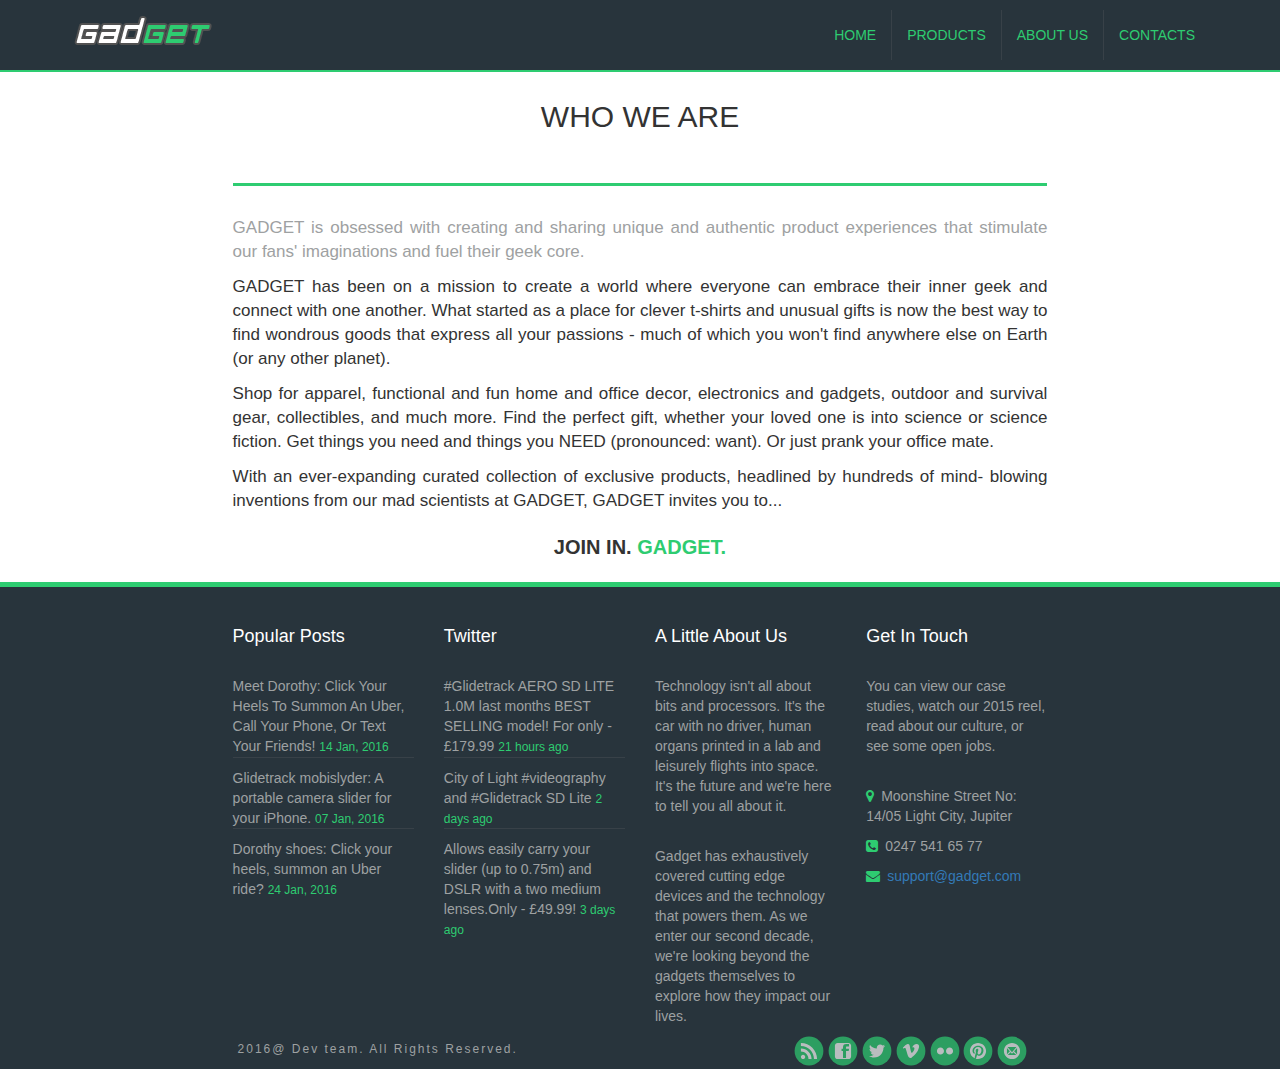
<file: aboutus.html>
<!DOCTYPE html>
<html lang="en">
<head>
	<meta charset="UTF-8">
	<title>About Us</title>
    <meta name="viewport" content="width=device-width, initial-scale=1">
	<link rel="stylesheet" href="css/styles.css">
    <link href="css/bootstrap.css" rel="stylesheet" />
    <link rel="icon" href="img/favicon.ico" type="image/x-icon"/>
    <link rel="shortcut icon" href="img/favicon.ico" type="image/x-icon"/>
    <link rel="stylesheet" href="https://maxcdn.bootstrapcdn.com/font-awesome/4.5.0/css/font-awesome.min.css">
</head>
<body>
<div class="container">
    <nav class="navbar navbar-inverse navbar-fixed-top" role="navigation" style="margin-bottom: 0px;">
        <div class="container">
            <div class="navbar-header">
                <button type="button" class="navbar-toggle collapsed" data-toggle="collapse" data-target="#navbar" aria-expanded="false"
                aria-controls="navbar">
                    <span class="sr-only">Toggle navigation</span>
                    <span class="icon-bar"></span>
                    <span class="icon-bar"></span>
                    <span class="icon-bar"></span>
                </button>
                <a class="navbar-brand" href="http://www.jssor.com/index.html"><img src="img/logo.png" alt="logo"></a>
            </div>
            <div id="navbar" class="navbar-collapse collapse">
                <ul class="nav navbar-nav navbar-right">
                    <li><a href="index.html">HOME</a></li>
                    <li><a href="products.html">PRODUCTS</a></li>
                    <li><a href="aboutus.html">ABOUT US</a></li>
                    <li><a href="contacts.html">CONTACTS</a></li>
                </ul>
            </div>
        </div>
    </nav>
</div>

<div class="container-fluid content-part">
    <div class="row aboutus2">
        <div class="inner">
            <div class="col-md-12">
                <h2><span>WHO WE ARE</span></h2>
                <p>GADGET is obsessed with creating and sharing unique and authentic product experiences that stimulate our fans' imaginations and fuel their geek core.</p>
                <p> GADGET has been on a mission to create a world where everyone can embrace their inner geek and connect with one another. What started as a place for clever t-shirts and unusual gifts is now the best way to find wondrous goods that express all your passions - much of which you won't find anywhere else on Earth (or any other planet).</p>
                <p>Shop for apparel, functional and fun home and office decor, electronics and gadgets, outdoor and survival gear, collectibles, and much more. Find the perfect gift, whether your loved one is into science or science fiction. Get things you need and things you NEED (pronounced: want). Or just prank your office mate.</p>
                <p>With an ever-expanding curated collection of exclusive products, headlined by hundreds of mind- blowing inventions from our mad scientists at GADGET, GADGET invites you to...</p>
                <p><span>JOIN IN.</span> <span>GADGET.</span></p>
             </div>
        </div>
    </div> 
    <div class="row section6 aboutus-footer">
            <div class="inner">
                <div class="col-md-3 col-sm-3 col-xs-6 lsfooter">
                    <h3>Popular Posts</h3>
                    <p>Meet Dorothy: Click Your Heels To Summon An Uber, Call Your Phone, Or Text Your Friends!
                    <span>14 Jan, 2016</span></p>
                    <p>Glidetrack mobislyder: A portable camera slider for your iPhone.
                    <span>07 Jan, 2016</span></p>
                    <p>Dorothy shoes: Click your heels, summon an Uber ride?
                    <span>24 Jan, 2016</span></p>
                </div>
                <div class="col-md-3 col-sm-3 col-xs-6 lsfooter">
                    <h3>Twitter</h3>
                    <p>#Glidetrack AERO SD LITE 1.0M last months BEST SELLING model! For only - £179.99
                    <span>21 hours ago</span></p>
                    <p>City of Light #videography and #Glidetrack SD Lite
                    <span>2 days ago</span></p>
                    <p>Allows easily carry your slider (up to 0.75m) and DSLR with a two medium lenses.Only - £49.99!
                    <span>3 days ago</span></p>
                </div>
                <div class="col-md-3 col-sm-3 col-xs-6 rsfooter">
                    <h3>A Little About Us</h3>
                    <p>Technology isn't all about bits and processors. It's the car with no driver, human organs printed in a lab and leisurely flights into space. It's the future and we're here to tell you all about it.</p>
                    <p>Gadget has exhaustively covered cutting edge devices and the technology that powers them. As we enter our second decade, we're looking beyond the gadgets themselves to explore how they impact our lives.</p>
                </div>
                <div class="col-md-3 col-sm-3 col-xs-6 rsfooter">
                    <h3>Get In Touch</h3>
                    <p>You can view our case studies, watch our 2015 reel, read about our culture, or see some open jobs.</p>
                    <p><i class="fa fa-map-marker"></i>Moonshine Street No: 14/05 Light City, Jupiter</p>
                    <p><i class="fa fa-phone-square"></i>0247 541 65 77</p>
                    <p><i class="fa fa-envelope"></i><a href="mailto:support@gadget.com" target="_top">support@gadget.com</a></p>
                </div>
            
                <div class="row last-row">
                    <div class="col-lg-5 col-md-5 col-sm-6 col-xs-6 rights-reserved">
                        <p>2016@ Dev team. All Rights Reserved.</p>
                    </div>
                    <div class="col-lg-7 col-md-7 col-sm-6 col-xs-6 icons">
                        <a href="#"><img src="svg/rss-feed.svg" alt="feed"></a>
                        <a href="#"><img src="svg/facebook-square.svg" alt="facebook"></a>
                        <a href="#"><img src="svg/twitter.svg" alt="twitter"></a>
                        <a href="#"><img src="svg/vimeo.svg" alt="vimeo"></a>
                        <a href="#"><img src="svg/flickr.svg" alt="pinterest"></a>
                        <a href="#"><img src="svg/pinterest.svg" alt="pinterest"></a>
                        <a href="#"><img src="svg/mail.svg" alt="mail"></a>
                    </div>
                </div>
            </div>
        </div>
</div>

<script src="js/jquery-1.9.1.min.js"></script>
    <script src="js/bootstrap.min.js"></script>
    <script src="js/docs.min.js"></script>
    <script src="js/ie10-viewport-bug-workaround.js"></script>
    <script type="text/javascript" src="js/jssor.slider.mini.js"></script>
    <script type="text/javascript" src="js/myslider.js"></script>
</body>
</html>
</file>
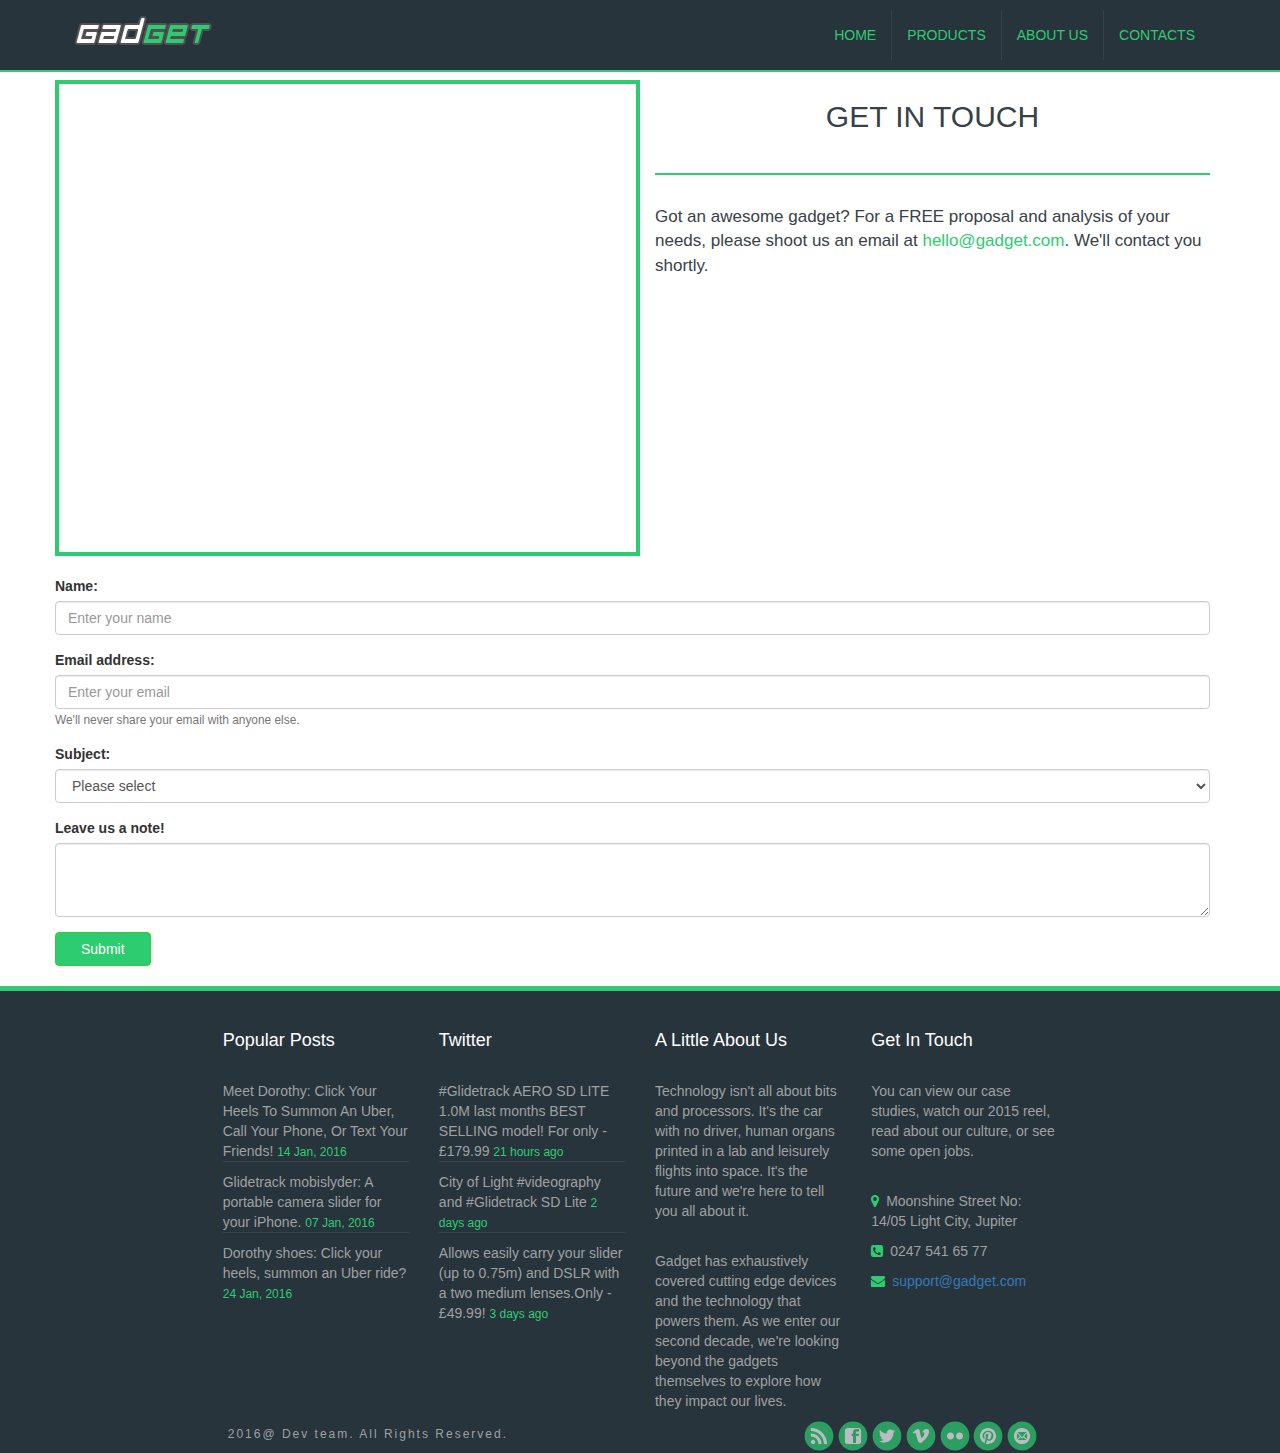
<file: contacts.html>
<!DOCTYPE html>
<html lang="en">
<head>
	<meta charset="UTF-8">
	<title>Gadget</title>
    <meta name="viewport" content="width=device-width, initial-scale=1">
	<link rel="stylesheet" href="css/styles.css">
    <link href="css/bootstrap.css" rel="stylesheet" />
     <link rel="icon" href="img/favicon.ico" type="image/x-icon"/>
    <link rel="shortcut icon" href="img/favicon.ico" type="image/x-icon"/>
    <link rel="stylesheet" href="https://maxcdn.bootstrapcdn.com/font-awesome/4.5.0/css/font-awesome.min.css">
</head>
<body>
<div class="container">
    <nav class="navbar navbar-inverse navbar-fixed-top" role="navigation" style="margin-bottom: 0px;">
        <div class="container">
            <div class="navbar-header">
                <button type="button" class="navbar-toggle collapsed" data-toggle="collapse" data-target="#navbar" aria-expanded="false"
                aria-controls="navbar">
                    <span class="sr-only">Toggle navigation</span>
                    <span class="icon-bar"></span>
                    <span class="icon-bar"></span>
                    <span class="icon-bar"></span>
                </button>
                <a class="navbar-brand" href="http://www.jssor.com/index.html"><img src="img/logo.png" alt="logo"></a>
            </div>
            <div id="navbar" class="navbar-collapse collapse">
                <ul class="nav navbar-nav navbar-right">
                    <li><a href="index.html">HOME</a></li>
                    <li><a href="products.html">PRODUCTS</a></li>
                    <li><a href="aboutus.html">ABOUT US</a></li>
                    <li><a href="contacts.html">CONTACTS</a></li>
                </ul>
            </div>
        </div>
    </nav>

</div>
<div class="container">
    <div class="row csection1">
        <div class="col-md-6 col-sm-12 col-xs-12 google-maps"> 
           <iframe src="https://www.google.com/maps/embed?pb=!1m18!1m12!1m3!1d2933.1617686192367!2d23.358289114663474!3d42.67911552288668!2m3!1f0!2f0!3f0!3m2!1i1024!2i768!4f13.1!3m3!1m2!1s0x40aa85c14513b051%3A0x39c0e5de9371f48b!2z0LHRg9C7LiDigJ7QqNC40L_Rh9C10L3RgdC60Lgg0L_RgNC-0YXQvtC04oCcIDE4LCAxMTEzINCh0L7RhNC40Y8!5e0!3m2!1sbg!2sbg!4v1453541104370" width="590" height="500" frameborder="0" style="border:0" allowfullscreen></iframe>
        </div>
        <div class="col-md-6 col-sm-12 col-xs-12 map-info">
            <h2>Get In Touch</h2>
            <p>Got an awesome gadget? For a FREE proposal and analysis of your needs, please shoot us an email at <span>hello@gadget.com</span>. We'll contact you shortly.</p>
        </div>
    </div>
  <form class="contact-form">
  <div class="form-group">
    <label for="exampleInputName2">Name:</label>
    <input type="text" class="form-control" id="exampleInputName2" placeholder="Enter your name">
  </div>
  <fieldset class="form-group">
    <label for="exampleInputEmail1">Email address:</label>
    <input type="email" class="form-control" id="exampleInputEmail1" placeholder="Enter your email">
    <small class="text-muted">We'll never share your email with anyone else.</small>
  </fieldset>
  <fieldset class="form-group">
    <label for="exampleSelect1">Subject:</label>
    <select class="form-control" id="exampleSelect1">
      <option>Please select</option>
      <option>General Customer Service</option>
      <option>Suggestions</option>
      <option>Product Support</option>
    </select>
    </fieldset>
    <fieldset class="form-group">
        <label for="exampleTextarea">Leave us a note!</label>
        <textarea class="form-control" id="exampleTextarea" rows="3"></textarea>
    </fieldset>
    <button type="submit" class="btn btn-primary">Submit</button>
    </form>
</div>
<div class="row section6 contacts-footer">
            <div class="inner">
                <div class="col-md-3 col-sm-3 col-xs-6 lsfooter">
                    <h3>Popular Posts</h3>
                    <p>Meet Dorothy: Click Your Heels To Summon An Uber, Call Your Phone, Or Text Your Friends!
                    <span>14 Jan, 2016</span></p>
                    <p>Glidetrack mobislyder: A portable camera slider for your iPhone.
                    <span>07 Jan, 2016</span></p>
                    <p>Dorothy shoes: Click your heels, summon an Uber ride?
                    <span>24 Jan, 2016</span></p>
                </div>
                <div class="col-md-3 col-sm-3 col-xs-6 lsfooter">
                    <h3>Twitter</h3>
                    <p>#Glidetrack AERO SD LITE 1.0M last months BEST SELLING model! For only - £179.99
                    <span>21 hours ago</span></p>
                    <p>City of Light #videography and #Glidetrack SD Lite
                    <span>2 days ago</span></p>
                    <p>Allows easily carry your slider (up to 0.75m) and DSLR with a two medium lenses.Only - £49.99!
                    <span>3 days ago</span></p>
                </div>
                <div class="col-md-3 col-sm-3 col-xs-6 rsfooter">
                    <h3>A Little About Us</h3>
                    <p>Technology isn't all about bits and processors. It's the car with no driver, human organs printed in a lab and leisurely flights into space. It's the future and we're here to tell you all about it.</p>
                    <p>Gadget has exhaustively covered cutting edge devices and the technology that powers them. As we enter our second decade, we're looking beyond the gadgets themselves to explore how they impact our lives.</p>
                </div>
                <div class="col-md-3 col-sm-3 col-xs-6 rsfooter">
                    <h3>Get In Touch</h3>
                    <p>You can view our case studies, watch our 2015 reel, read about our culture, or see some open jobs.</p>
                    <p><i class="fa fa-map-marker"></i>Moonshine Street No: 14/05 Light City, Jupiter</p>
                    <p><i class="fa fa-phone-square"></i>0247 541 65 77</p>
                    <p><i class="fa fa-envelope"></i><a href="mailto:support@gadget.com" target="_top">support@gadget.com</a></p>
                </div>
            <div class="row last-row">
                    <div class="col-lg-5 col-md-5 col-sm-6 col-xs-6 rights-reserved">
                        <p>2016@ Dev team. All Rights Reserved.</p>
                    </div>
                    <div class="col-lg-7 col-md-7 col-sm-6 col-xs-6 icons">
                        <a href="#"><img src="svg/rss-feed.svg" alt="feed"></a>
                        <a href="#"><img src="svg/facebook-square.svg" alt="facebook"></a>
                        <a href="#"><img src="svg/twitter.svg" alt="twitter"></a>
                        <a href="#"><img src="svg/vimeo.svg" alt="vimeo"></a>
                        <a href="#"><img src="svg/flickr.svg" alt="pinterest"></a>
                        <a href="#"><img src="svg/pinterest.svg" alt="pinterest"></a>
                        <a href="#"><img src="svg/mail.svg" alt="mail"></a>
                    </div>
                </div>     
            </div>
            
            
        </div>
<script src="js/jquery-1.9.1.min.js"></script>
    <script src="js/bootstrap.min.js"></script>
    <script src="js/docs.min.js"></script>
    <script src="js/ie10-viewport-bug-workaround.js"></script>
    <script type="text/javascript" src="js/jssor.slider.mini.js"></script>
    <script type="text/javascript" src="js/myslider.js"></script>
</body>
<footer>
    <div class="container">
       
    </div>
</footer>
</html>
</file>
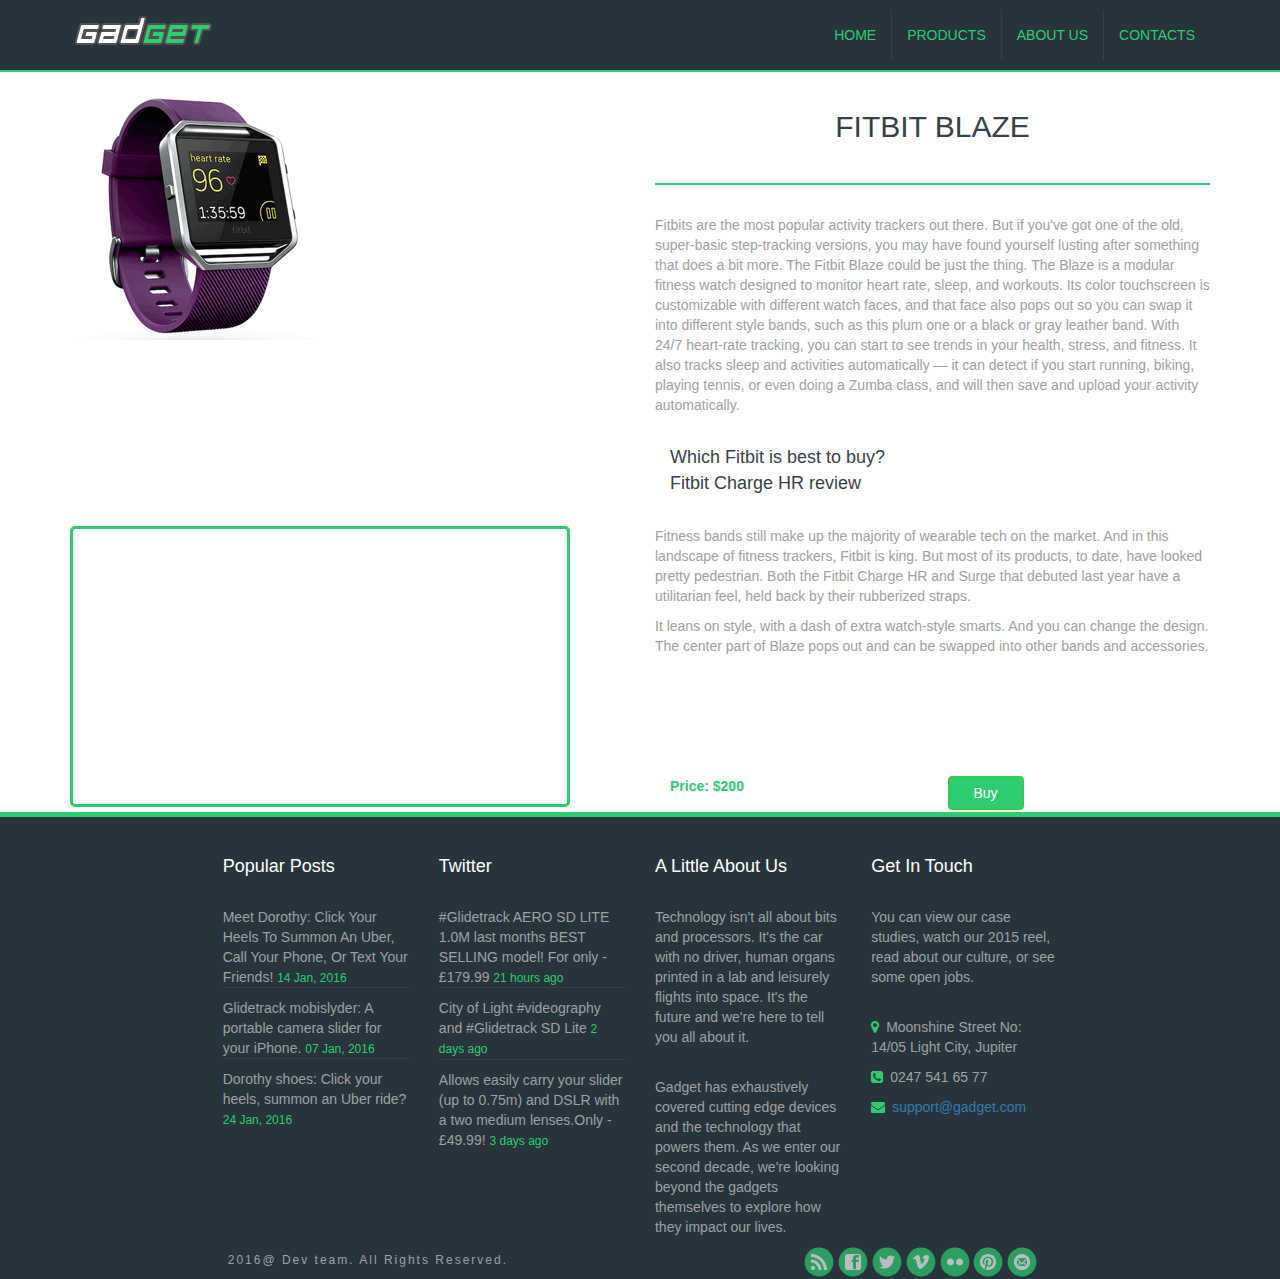
<file: product1.html>
<!DOCTYPE html>
<html lang="en">
<head>
	<meta charset="UTF-8">
	<title>Gadget</title>
    <meta name="viewport" content="width=device-width, initial-scale=1">
	<link rel="stylesheet" href="css/styles.css">
    <link href="css/bootstrap.css" rel="stylesheet" />
    <script src="https://ajax.googleapis.com/ajax/libs/jquery/1.11.3/jquery.min.js"></script>
    <script src="js/filter.js"></script>
     <link rel="icon" href="img/favicon.ico" type="image/x-icon"/>
    <link rel="shortcut icon" href="img/favicon.ico" type="image/x-icon"/>
    <link rel="stylesheet" href="https://maxcdn.bootstrapcdn.com/font-awesome/4.5.0/css/font-awesome.min.css">
</head>
<body>
<header>
<div class="container">
    <nav class="navbar navbar-inverse navbar-fixed-top" role="navigation" style="margin-bottom: 0px;">
        <div class="container">
            <div class="navbar-header">
                <button type="button" class="navbar-toggle collapsed" data-toggle="collapse" data-target="#navbar" aria-expanded="false"
                aria-controls="navbar">
                    <span class="sr-only">Toggle navigation</span>
                    <span class="icon-bar"></span>
                    <span class="icon-bar"></span>
                    <span class="icon-bar"></span>
                </button>
                <a class="navbar-brand" href="http://www.jssor.com/index.html"><img src="img/logo.png" alt="logo"></a>
            </div>
            <div id="navbar" class="navbar-collapse collapse">
                <ul class="nav navbar-nav navbar-right">
                     <li><a href="index.html">HOME</a></li>
                    <li><a href="products.html">PRODUCTS</a></li>
                    <li><a href="aboutus.html">ABOUT US</a></li>
                    <li><a href="contacts.html">CONTACTS</a></li>
                </ul>
            </div>
        </div>
    </nav>
</div>
</header>
<div class="container">
    <div class="row product1">
        <div class="col-md-6 col-sm-6 col-xs-12">
            <img src="img/product1.png" alt="product1" class="img-fluid">
        </div>
        <div class="col-md-6 col-sm-6 col-xs-12 fitbit">
            <h3>Fitbit Blaze</h3>
               <p>Fitbits are the most popular activity trackers out there. But if you've got one of the old, super-basic step-tracking versions, you may have found yourself lusting after something that does a bit more. The Fitbit Blaze could be just the thing. The Blaze is a modular fitness watch designed to monitor heart rate, sleep, and workouts. Its color touchscreen is customizable with different watch faces, and that face also pops out so you can swap it into different style bands, such as this plum one or a black or gray leather band. With 24/7 heart-rate tracking, you can start to see trends in your health, stress, and fitness. It also tracks sleep and activities automatically — it can detect if you start running, biking, playing tennis, or even doing a Zumba class, and will then save and upload your activity automatically. </p>
               <div class="col-md-6 col-sm-6 col-xs-12 fitb-news">
                    <a href="http://www.pcadvisor.co.uk/feature/gadget/which-fitbit-is-best-buy-3501231/">Which Fitbit is best to buy?</a>
                    <a href="http://www.wareable.com/fitbit/fitbit-charge-hr-review">Fitbit Charge HR review</a>
                </div>     
        </div>
    </div>
    <div class="row">
        <div class="col-md-6 col-sm-6 col-xs-12 fitb-video">
                <iframe src="https://player.vimeo.com/video/111235164" width="500" height="281" frameborder="0" webkitallowfullscreen mozallowfullscreen allowfullscreen></iframe>
        </div>
        <div class="col-md-6 col-sm-6 col-xs-12 buy">
            <p>
                Fitness bands still make up the majority of wearable tech on the market. And in this landscape of fitness trackers, Fitbit is king. But most of its products, to date, have looked pretty pedestrian. Both the Fitbit Charge HR and Surge that debuted last year have a utilitarian feel, held back by their rubberized straps.
            </p>
            <p>
                 It leans on style, with a dash of extra watch-style smarts. And you can change the design. The center part of Blaze pops out and can be swapped into other bands and accessories.
            </p>
            <div class="col-md-6 col-sm-6 col-xs-12 pricing">
                   <div>Price: $200</div>
            </div>
            <div class="col-md-6 col-sm-6 col-xs-12 buy-button">
                    <button type="submit" class="btn btn-primary">Buy</button>
            </div>
        </div>
    </div>
</div>
<div class="row section6 products-footer">
            <div class="inner">
                <div class="col-md-3 col-sm-3 col-xs-6 lsfooter">
                    <h3>Popular Posts</h3>
                    <p>Meet Dorothy: Click Your Heels To Summon An Uber, Call Your Phone, Or Text Your Friends!
                    <span>14 Jan, 2016</span></p>
                    <p>Glidetrack mobislyder: A portable camera slider for your iPhone.
                    <span>07 Jan, 2016</span></p>
                    <p>Dorothy shoes: Click your heels, summon an Uber ride?
                    <span>24 Jan, 2016</span></p>
                </div>
                <div class="col-md-3 col-sm-3 col-xs-6 lsfooter">
                    <h3>Twitter</h3>
                    <p>#Glidetrack AERO SD LITE 1.0M last months BEST SELLING model! For only - £179.99
                    <span>21 hours ago</span></p>
                    <p>City of Light #videography and #Glidetrack SD Lite
                    <span>2 days ago</span></p>
                    <p>Allows easily carry your slider (up to 0.75m) and DSLR with a two medium lenses.Only - £49.99!
                    <span>3 days ago</span></p>
                </div>
                <div class="col-md-3 col-sm-3 col-xs-6 rsfooter">
                    <h3>A Little About Us</h3>
                    <p>Technology isn't all about bits and processors. It's the car with no driver, human organs printed in a lab and leisurely flights into space. It's the future and we're here to tell you all about it.</p>
                    <p>Gadget has exhaustively covered cutting edge devices and the technology that powers them. As we enter our second decade, we're looking beyond the gadgets themselves to explore how they impact our lives.</p>
                </div>
                <div class="col-md-3 col-sm-3 col-xs-6 rsfooter">
                    <h3>Get In Touch</h3>
                    <p>You can view our case studies, watch our 2015 reel, read about our culture, or see some open jobs.</p>
                    <p><i class="fa fa-map-marker"></i>Moonshine Street No: 14/05 Light City, Jupiter</p>
                    <p><i class="fa fa-phone-square"></i>0247 541 65 77</p>
                    <p><i class="fa fa-envelope"></i><a href="mailto:support@gadget.com" target="_top">support@gadget.com</a></p>
                </div>       
                <div class="row last-row">
                    <div class="col-lg-5 col-md-5 col-sm-6 col-xs-6 rights-reserved">
                        <p>2016@ Dev team. All Rights Reserved.</p>
                    </div>
                    <div class="col-lg-7 col-md-7 col-sm-6 col-xs-6 icons">
                        <a href="#"><img src="svg/rss-feed.svg" alt="feed"></a>
                        <a href="#"><img src="svg/facebook-square.svg" alt="facebook"></a>
                        <a href="#"><img src="svg/twitter.svg" alt="twitter"></a>
                        <a href="#"><img src="svg/vimeo.svg" alt="vimeo"></a>
                        <a href="#"><img src="svg/flickr.svg" alt="pinterest"></a>
                        <a href="#"><img src="svg/pinterest.svg" alt="pinterest"></a>
                        <a href="#"><img src="svg/mail.svg" alt="mail"></a>
                    </div>
                </div>
            </div>
        </div>
<script src="js/jquery-1.9.1.min.js"></script>
    <script src="js/bootstrap.min.js"></script>
    <script src="js/docs.min.js"></script>
    <script src="js/ie10-viewport-bug-workaround.js"></script>
    <script type="text/javascript" src="js/jssor.slider.mini.js"></script>
    <script type="text/javascript" src="js/myslider.js"></script>
</body>
        
</html>
</file>
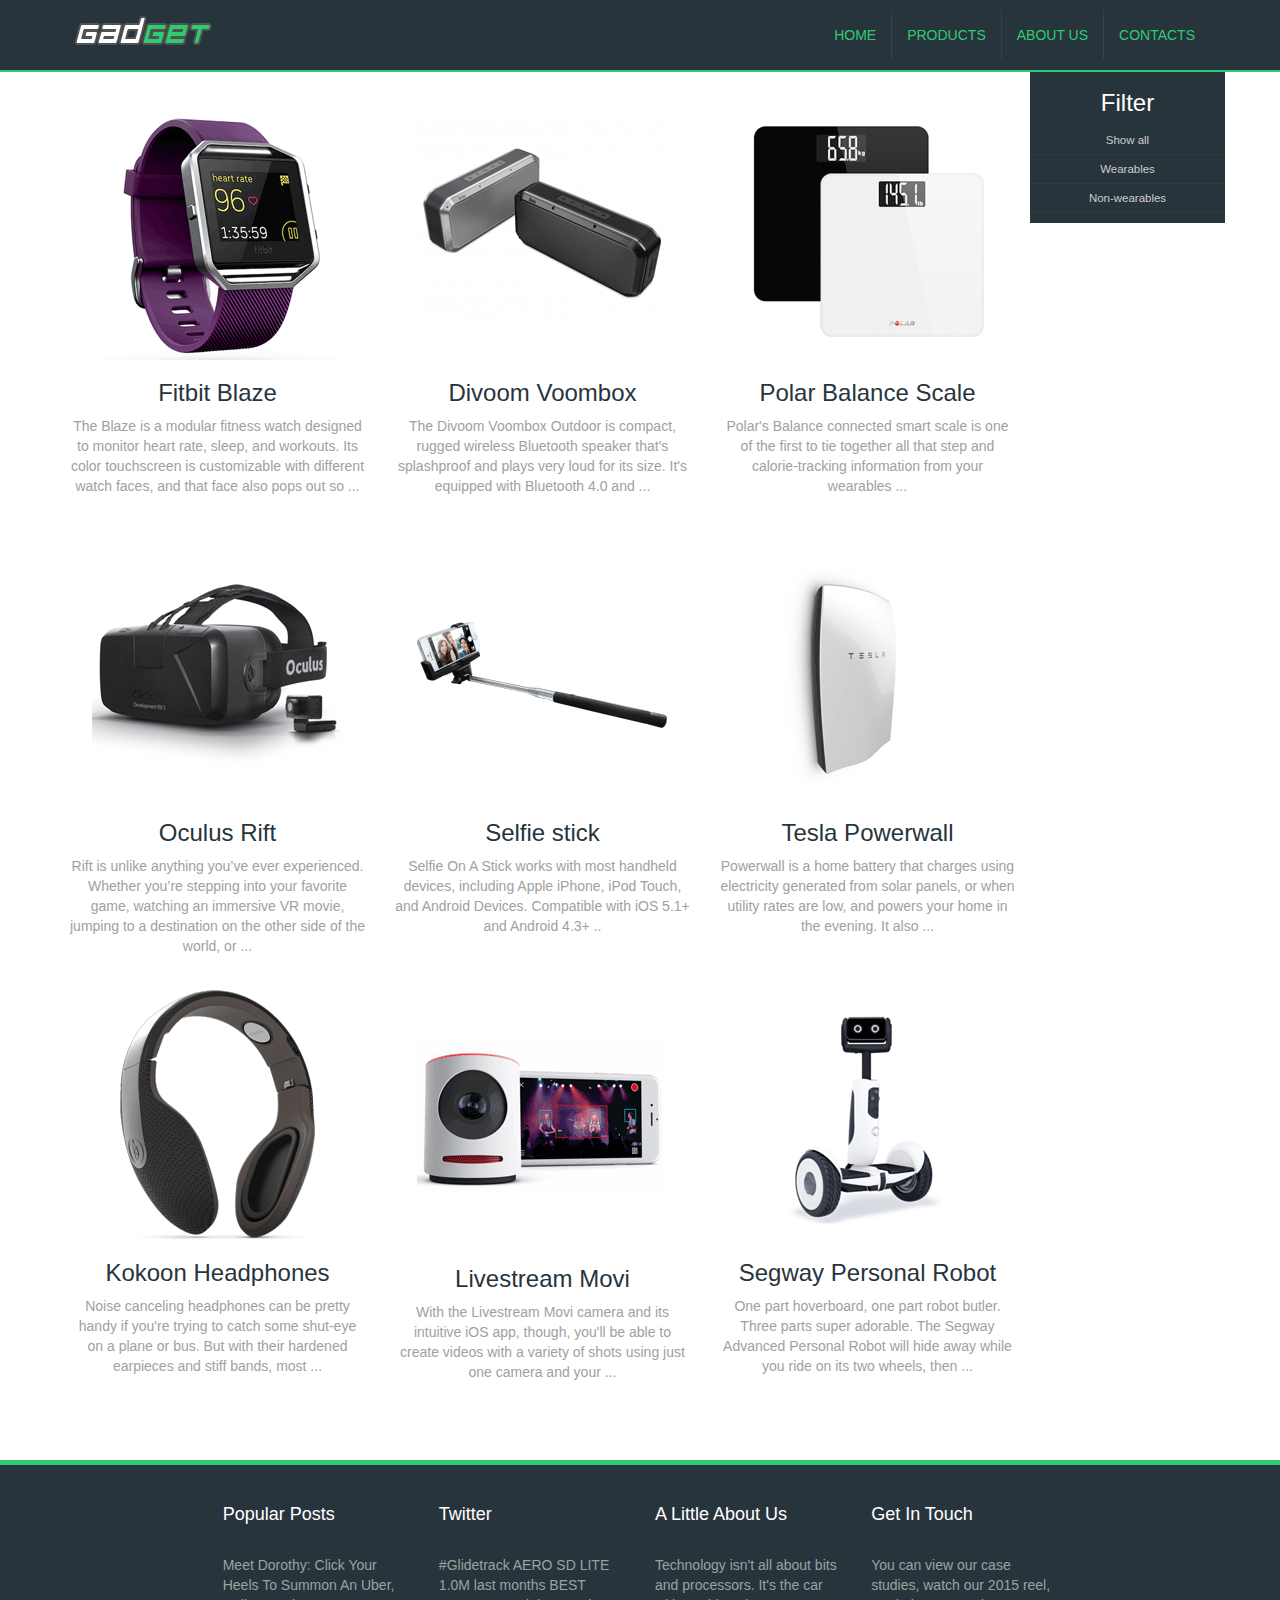
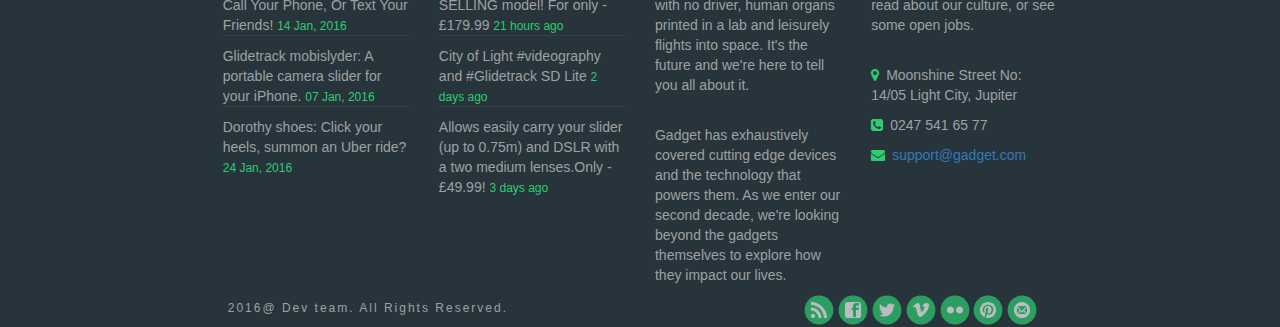
<file: products.html>
<!DOCTYPE html>
<html lang="en">
<head>
	<meta charset="UTF-8">
	<title>Gadget</title>
    <meta name="viewport" content="width=device-width, initial-scale=1">
	<link rel="stylesheet" href="css/styles.css">
    <link href="css/bootstrap.css" rel="stylesheet" />
    <script src="https://ajax.googleapis.com/ajax/libs/jquery/1.11.3/jquery.min.js"></script>
    <script src="js/filter.js"></script>
     <link rel="icon" href="img/favicon.ico" type="image/x-icon"/>
    <link rel="shortcut icon" href="img/favicon.ico" type="image/x-icon"/>
    <link rel="stylesheet" href="https://maxcdn.bootstrapcdn.com/font-awesome/4.5.0/css/font-awesome.min.css">
</head>
<body>
<header>
<div class="container">
    <nav class="navbar navbar-inverse navbar-fixed-top" role="navigation" style="margin-bottom: 0px;">
        <div class="container">
            <div class="navbar-header">
                <button type="button" class="navbar-toggle collapsed" data-toggle="collapse" data-target="#navbar" aria-expanded="false"
                aria-controls="navbar">
                    <span class="sr-only">Toggle navigation</span>
                    <span class="icon-bar"></span>
                    <span class="icon-bar"></span>
                    <span class="icon-bar"></span>
                </button>
                <a class="navbar-brand" href="http://www.jssor.com/index.html"><img src="img/logo.png" alt="logo"></a>
            </div>
            <div id="navbar" class="navbar-collapse collapse">
                <ul class="nav navbar-nav navbar-right">
                     <li><a href="index.html">HOME</a></li>
                    <li><a href="products.html">PRODUCTS</a></li>
                    <li><a href="aboutus.html">ABOUT US</a></li>
                    <li><a href="contacts.html">CONTACTS</a></li>
                </ul>
            </div>
        </div>
    </nav>
</div>
</header>
<div class="container">
    <div class="row"> 
     <div class="navbar-right cssmenu col-md-2 col-sm-2 col-xs-12">
        <ul>
            <li><h3><span>Filter</span></h3></li>
            <li><a href="#" id="filter1"><span>Show all</span></a></li>
            <li><a href="#" id="filter2"><span>Wearables</span></a></li>
            <li><a href="#" id="filter3"><span>Non-wearables</span></a></li>
        </ul>
    </div>   
    <div class="col-md-10 col-sm-10 col-xs-12">
    <div class="row psection1">
        <div class="col-md-4 col-sm-4 col-xs-12 products wearables"> 
            <a href="product1.html">
                <img src="img/product1.png" alt="product1" class="img-fluid">
                <h3>Fitbit Blaze</h3>
                <p>The Blaze is a modular fitness watch designed to monitor heart rate, sleep, and workouts. Its color touchscreen is customizable with different watch faces, and that face also pops out so ...</p>
            </a>
        </div>
        <div class="col-md-4 col-sm-4 col-xs-12 products non-wear">
            <a href="#">
                <img src="img/product2.png" alt="product2" class="img-fluid">
                <h3>Divoom Voombox</h3>
                <p>The Divoom Voombox Outdoor is compact, rugged wireless Bluetooth speaker that's splashproof and plays very loud for its size. It's equipped with Bluetooth 4.0 and ...</p>
            </a>
        </div>
        <div class="col-md-4 col-sm-4 col-xs-12 products non-wear">
            <a href="#">
                <img src="img/product3.png" alt="product3" class="img-fluid">
                <h3>Polar Balance Scale</h3>
                <p>Polar's Balance connected smart scale is one of the first to tie together all that step and calorie-tracking information from your wearables ...</p>
            </a>
        </div>

        <div class="col-md-4 col-sm-4 col-xs-12 products wearables"> 
            <a href="#">
                <img src="img/product4.png" alt="product4">
                <h3>Oculus Rift</h3>
                <p>Rift is unlike anything you’ve ever experienced. Whether you’re stepping into your favorite game, watching an immersive VR movie, jumping to a destination on the other side of the world, or ...</p>
            </a>
        </div>
        <div class="col-md-4 col-sm-4 col-xs-12 products non-wear">
            <a href="#">
                <img src="img/product5.png" alt="product5">
                <h3>Selfie stick</h3>
                <p>Selfie On A Stick works with most handheld devices, including Apple iPhone, iPod Touch, and Android Devices. Compatible with iOS 5.1+ and Android 4.3+ ..</p>
            </a>
        </div>
        <div class="col-md-4 col-sm-4 col-xs-12 products non-wear">
            <a href="#">
                <img src="img/product6.png" alt="product6">
                <h3>Tesla Powerwall</h3>
                <p>Powerwall is a home battery that charges using electricity generated from solar panels, or when utility rates are low, and powers your home in the evening. It also ...</p>
            </a>
        </div>
        <div class="col-md-4 col-sm-4 col-xs-12 products wearables"> 
            <a href="#">
                <img src="img/product7.png" alt="product7">
                <h3>Kokoon Headphones</h3>
                <p>Noise canceling headphones can be pretty handy if you're trying to catch some shut-eye on a plane or bus. But with their hardened earpieces and stiff bands, most ...</p>
            </a>
        </div>
        <div class="col-md-4 col-sm-4 col-xs-12 products non-wear">
            <a href="#">
                <img src="img/product8.png" alt="product8">
                <h3>Livestream Movi</h3>
                <p>With the Livestream Movi camera and its intuitive iOS app, though, you'll be able to create videos with a variety of shots using just one camera and your ...</p>
            </a>
        </div>
        <div class="col-md-4 col-sm-4 col-xs-12 products non-wear">
            <a href="#">
                <img src="img/product9.png" alt="product9">
                <h3>Segway Personal Robot</h3>
                <p>One part hoverboard, one part robot butler. Three parts super adorable. The Segway Advanced Personal Robot will hide away while you ride on its two wheels, then ...</p>
            </a>
        </div> 
    </div>
    </div>
</div>
</div>
<div class="row section6 products-footer">
            <div class="inner">
                <div class="col-md-3 col-sm-3 col-xs-6 lsfooter">
                    <h3>Popular Posts</h3>
                    <p>Meet Dorothy: Click Your Heels To Summon An Uber, Call Your Phone, Or Text Your Friends!
                    <span>14 Jan, 2016</span></p>
                    <p>Glidetrack mobislyder: A portable camera slider for your iPhone.
                    <span>07 Jan, 2016</span></p>
                    <p>Dorothy shoes: Click your heels, summon an Uber ride?
                    <span>24 Jan, 2016</span></p>
                </div>
                <div class="col-md-3 col-sm-3 col-xs-6 lsfooter">
                    <h3>Twitter</h3>
                    <p>#Glidetrack AERO SD LITE 1.0M last months BEST SELLING model! For only - £179.99
                    <span>21 hours ago</span></p>
                    <p>City of Light #videography and #Glidetrack SD Lite
                    <span>2 days ago</span></p>
                    <p>Allows easily carry your slider (up to 0.75m) and DSLR with a two medium lenses.Only - £49.99!
                    <span>3 days ago</span></p>
                </div>
                <div class="col-md-3 col-sm-3 col-xs-6 rsfooter">
                    <h3>A Little About Us</h3>
                    <p>Technology isn't all about bits and processors. It's the car with no driver, human organs printed in a lab and leisurely flights into space. It's the future and we're here to tell you all about it.</p>
                    <p>Gadget has exhaustively covered cutting edge devices and the technology that powers them. As we enter our second decade, we're looking beyond the gadgets themselves to explore how they impact our lives.</p>
                </div>
                <div class="col-md-3 col-sm-3 col-xs-6 rsfooter">
                    <h3>Get In Touch</h3>
                    <p>You can view our case studies, watch our 2015 reel, read about our culture, or see some open jobs.</p>
                    <p><i class="fa fa-map-marker"></i>Moonshine Street No: 14/05 Light City, Jupiter</p>
                    <p><i class="fa fa-phone-square"></i>0247 541 65 77</p>
                    <p><i class="fa fa-envelope"></i><a href="mailto:support@gadget.com" target="_top">support@gadget.com</a></p>
                </div>       
                <div class="row last-row">
                    <div class="col-lg-5 col-md-5 col-sm-6 col-xs-6 rights-reserved">
                        <p>2016@ Dev team. All Rights Reserved.</p>
                    </div>
                    <div class="col-lg-7 col-md-7 col-sm-6 col-xs-6 icons">
                        <a href="#"><img src="svg/rss-feed.svg" alt="feed"></a>
                        <a href="#"><img src="svg/facebook-square.svg" alt="facebook"></a>
                        <a href="#"><img src="svg/twitter.svg" alt="twitter"></a>
                        <a href="#"><img src="svg/vimeo.svg" alt="vimeo"></a>
                        <a href="#"><img src="svg/flickr.svg" alt="pinterest"></a>
                        <a href="#"><img src="svg/pinterest.svg" alt="pinterest"></a>
                        <a href="#"><img src="svg/mail.svg" alt="mail"></a>
                    </div>
                </div>
            </div>
        </div>
<script src="js/jquery-1.9.1.min.js"></script>
    <script src="js/bootstrap.min.js"></script>
    <script src="js/docs.min.js"></script>
    <script src="js/ie10-viewport-bug-workaround.js"></script>
    <script type="text/javascript" src="js/jssor.slider.mini.js"></script>
    <script type="text/javascript" src="js/myslider.js"></script>
</body>
        
</html>
</file>
<file: css/styles.css>
body, div, p, a, img, ul, li, span, h1, h2, h3, h4, header, nav, main, section, article, footer {
	margin: 0;
	padding: 0;
	box-sizing: border-box;
}
nav ul li a {
	color: #2ecc71;
	text-decoration: none;
	font-size: 14px;
	font-family: "Myriad Pro", Myriad, "Liberation Sans", "Nimbus Sans L", "Helvetica Neue", Helvetica, Arial, sans-serif;
	text-transform: uppercase;
    border-right: solid 1px #384148;
	padding-right: 8px;	
}
nav ul li:last-of-type a {
    border-right: 0px;
}
.navbar-collapse ul {
    padding-top: 10px;
}
.navbar-header a {
    padding-top: 10px;
}
.section3 {
    padding: 30px;
}
.threeboxes {
    text-align: center;
}
.section3 .threeboxes a {
    text-decoration: none;
}
.section3 .threeboxes a p {
    color: #9ea1a2;
}
.section3 .threeboxes a h3 {
    color: #222222;
}
.section4 {
    background-color: #28343c;
    color: #ffffff;
    text-align: center;
}
.section4 h2 {
    font-weight: normal;
    letter-spacing: 3px;
}
.section4 div p {
    height: 130px;
    color: #9ea1a2;
}
.section5{
    border-bottom: 5px solid #2ecc71;
}
.team{
    text-align: center;
}
.section5 h2{
    text-align: center;
    margin: 50px 0 50px 0;
    color: #222222;
}
.section5 img {
    border: 4px solid #2ecc71;
    border-radius: 8em;
}
.section5 h3{
    padding: 20px 0 0 20px;
    font-size: 18px;
    margin-bottom: 20px;
}
.section6, .last-row {
    background-color: #28343c;
}
.section6 div {
    text-align: left;
}
.section6 h3{
    color: #FFF;
    padding: 20px 0 20px 0;
    font-size: 18px;
}
.section6 .lsfooter p{
    color: #9ea1a2;
    font-size: 14px;
    border-bottom: solid 1px #384148;
}
.section6 .lsfooter p span{
    color: #2ecc71;
    width: 120px;
    padding: 40px 0 15px 0 90px;
    text-align: left;  
    font-size: 12px;
}
.section6 p:nth-of-type(3) {
    border-bottom: 0px;
}
.section6 .rsfooter p{
    color: #9ea1a2;
}
.section6 .rsfooter p:nth-of-type(2){
    padding-top: 20px;
}
.inner iframe{
    border: 3px solid #2ecc71;
    border-radius: 5px;
}
#video1, #video2{
    max-width: 100%;
}
@media (max-width: 700px) {
	#video1, #video2{
        max-width: 50%;
    }   
}
@media (max-width: 1032px) {
	.section4 #dor {
        margin-bottom: 43px;
    }   
}
.last-row {
    padding-top: 20px;
}
.last-row .icons {
    text-align: right;
    padding-right: 50px;
}
.icons img {
    width: 30px;
    height: auto;
    opacity: 0.7;
}
.icons img:hover {
    opacity: 1;
}
.rights-reserved p {
    padding-top: 5px;
    padding-left: 20px;
    color: #9ea1a2;
    font-size: 12px;    
    letter-spacing: 2px;
}
.inner {
    width: 66%;
    margin: 0 auto;
}
.content-part {
    margin-top: 70px;
}
.aboutus2 h2 {
    font-size: 30px;
    text-align: center;
    padding-bottom: 50px;  
}
.aboutus2 h2{
     border-bottom: 3px solid #2ecc71;
}
.aboutus2 {
    margin: 10px;
 }
.aboutus2 p:first-of-type{
    padding-top: 20px;
    
 }
 .aboutus2 p{
     font-size: 17px;
    text-align: justify;
 }
.aboutus2 .inner {
    width: 66%;
}

.aboutus2 p:first-of-type {
    color: #9ea1a2;
 }
 .aboutus2 p:last-of-type {
    margin-top: 20px;
    font-size: 20px;
    text-align: center;
    font-weight: bold;
 }
  .aboutus2 p:last-of-type span:last-of-type{
    color: #2ecc71;
 }
 .aboutus-footer, .contacts-footer, .products-footer {
    border-top: 5px solid #2ecc71;
}
i {
    padding-right: 7px;
    color: #2ecc71;
}
.section5 img {
	-webkit-filter: grayscale(0.5);
    -moz-filter: grayscale(0.5);
    filter: grayscale(0.5);
}
.section5 img:hover {
    transition: all 0.5s ease;
	-webkit-filter: grayscale(0);
    -moz-filter: grayscale(0);
    filter: grayscale(0);
}

.psection1{
    margin: 90px 0 50px 0;
}
.psection1 .products a{
    text-decoration: none;
}
.products h3{
    color: #28343c;
}
.products{
    text-align: center;
    height: 400px;
    margin: 20px 0 20px 0;
}
.products img {
    max-width: 100%;
    height: auto;
}
.products a p {
    color: #9ea1a2;
}
.cssmenu {
  z-index: 2;
  background: #28343c;
  list-style: none;
  margin-top: 70px;
  padding: 0 !important;
  font-size: 17px;
  text-align: center;
}
.cssmenu li {
  font: 67.5% "Myriad Pro", Myriad, "Liberation Sans", "Nimbus Sans L", "Helvetica Neue", Helvetica, Arial, sans-serif;
  padding: 0;
  list-style: none;
}
.cssmenu a {
  background: #28343c;
  border-bottom: 1px solid #393939;
  color: #ccc;
  display: block;
  padding: 8px 12px;
  text-decoration: none;
  font-weight: normal;
  transition: all 0.2s ease;
}
.cssmenu a:hover {
  background: #2ecc71 url("img/hover.gif") left center no-repeat;
  color: #fff;
  padding-bottom: 8px;
  text-decoration: none;
}
.cssmenu h3{
    color: #fff;
}
.csection1{
    margin-top: 80px;
}
.google-maps{
    position: relative;
    padding-bottom: 40%;
    height: 0;
    overflow: hidden;
    border: 4px solid #2ecc71;
}
.google-maps iframe{  
    position: absolute;
    top: 0;
    left: 0;
    width: 100% !important;
    height: 100% !important;
}
.map-info h2, .fitbit h3{
    color: #384148;
    font-size: 30px;
    text-align: center;
    padding-bottom: 40px;
    text-transform: uppercase;
    border-bottom: 2px solid #2ecc71;
}
.map-info p {
    color: #384148;
    padding: 20px 0 10px 0;
    font-size: 17px;
}
.map-info p span{
    color: #2ecc71;
}
.contact-form{
    margin: 20px 0 20px -15px;
}
.product1{
    margin: 90px 0 30px 0;
}
.fitbit p{
    color: #9ea1a2;
    padding: 20px 0 20px 0;
}
.pricing div {
    color: #2ecc71;
    font-weight: bold;  
}
.buy-button{
    margin-left: 0px;
}
.fitb-video iframe {
    border: 3px solid #2ecc71;
    border-radius: 5px;
}
 .fitb-news a{
    text-decoration: none;
	font-size: 18px;
	font-family: "Myriad Pro", Myriad, "Liberation Sans", "Nimbus Sans L", "Helvetica Neue", Helvetica, Arial, sans-serif;
    color: #384148;
    margin-bottom: 20px;
 }
.fitb-news a:hover{
   color: #2ecc71;
   text-decoration: none;
}
.buy p:last-of-type{
     margin-bottom: 120px;
}
.buy p {
    color: #9ea1a2;
}
</file>
